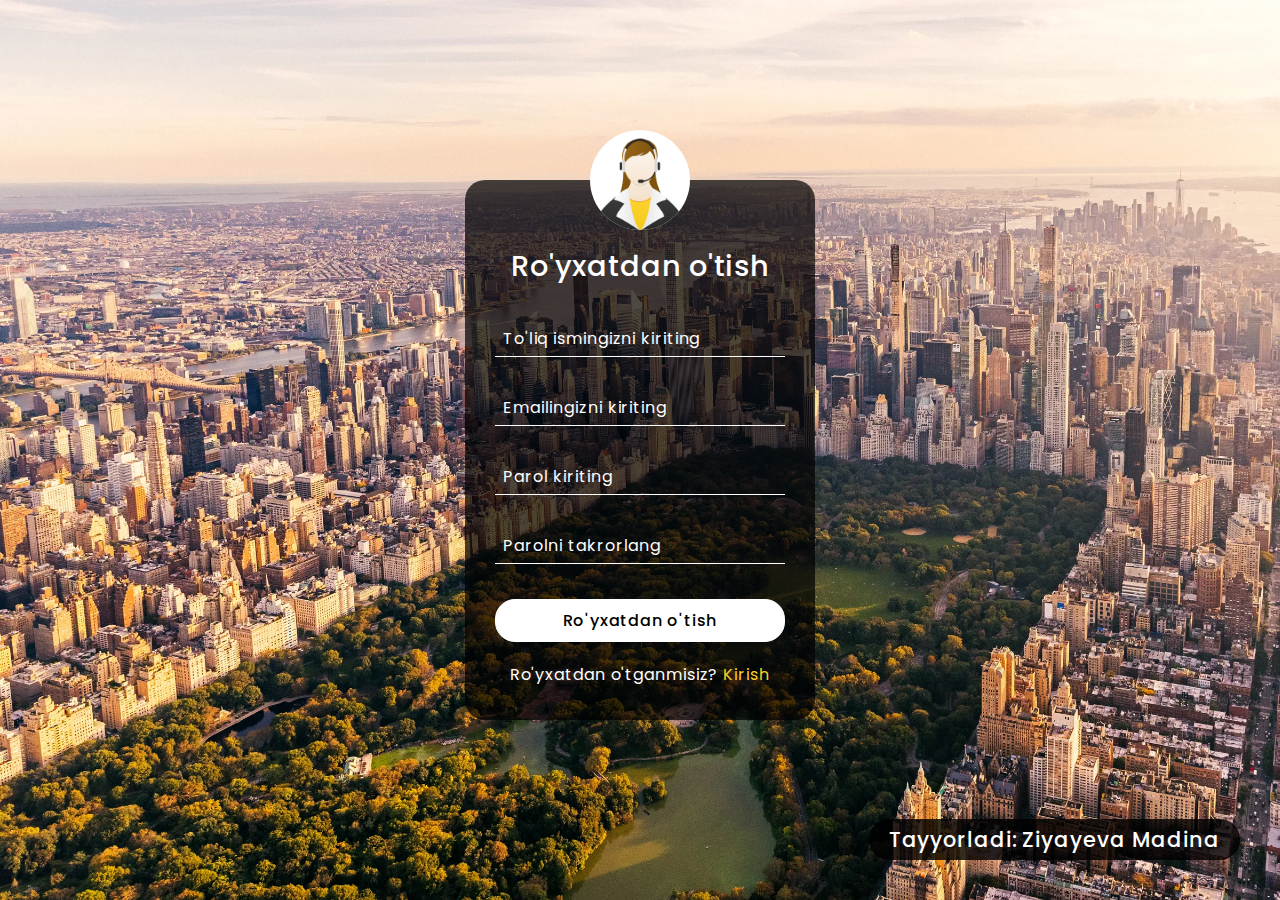
<file: index.html>
<!DOCTYPE html>
<html lang="en">
  <head>
    <meta charset="UTF-8" />
    <meta http-equiv="X-UA-Compatible" content="IE=edge" />
    <meta name="viewport" content="width=device-width, initial-scale=1.0" />
    <meta name="author" content="Ziyayeva Madina" />
    <link rel="preconnect" href="https://fonts.googleapis.com" />
    <link rel="preconnect" href="https://fonts.gstatic.com" crossorigin />
    <link
      href="https://fonts.googleapis.com/css2?family=Poppins:wght@300;400;500;600;700&display=swap"
      rel="stylesheet"
    />
    <link rel="stylesheet" href="styles.css" />
    <title>Ro'yxatdan o'tish sahifasi</title>
  </head>
  <body>
    <div class="registration">
      <div class="registration__container">
        <div class="registration__body">
          <div class="registration__logo">
            <img src="./images/user.png" alt="user logo" />
          </div>
          <div class="registration__title">
            <h2>Ro'yxatdan o'tish</h2>
          </div>
          <form method="post">
            <div class="registration__full-name">
              <input type="text" required />
              <label>To'liq ismingizni kiriting</label>
            </div>
            <div class="registration__email">
              <input type="text" required />
              <label>Emailingizni kiriting</label>
            </div>
            <div class="registration__password">
              <input type="password" required />
              <label>Parol kiriting</label>
            </div>
            <div class="registration__re-password">
              <input type="password" required />
              <label>Parolni takrorlang</label>
            </div>
            <button type="submit">Ro'yxatdan o'tish</button>
          </form>
          <p class="registration__account">
            Ro'yxatdan o'tganmisiz? <a href="login.html">Kirish</a>
          </p>
        </div>
        <h2 class="registration__author">Tayyorladi: Ziyayeva Madina</h2>
      </div>
    </div>
  </body>
</html>
</file>
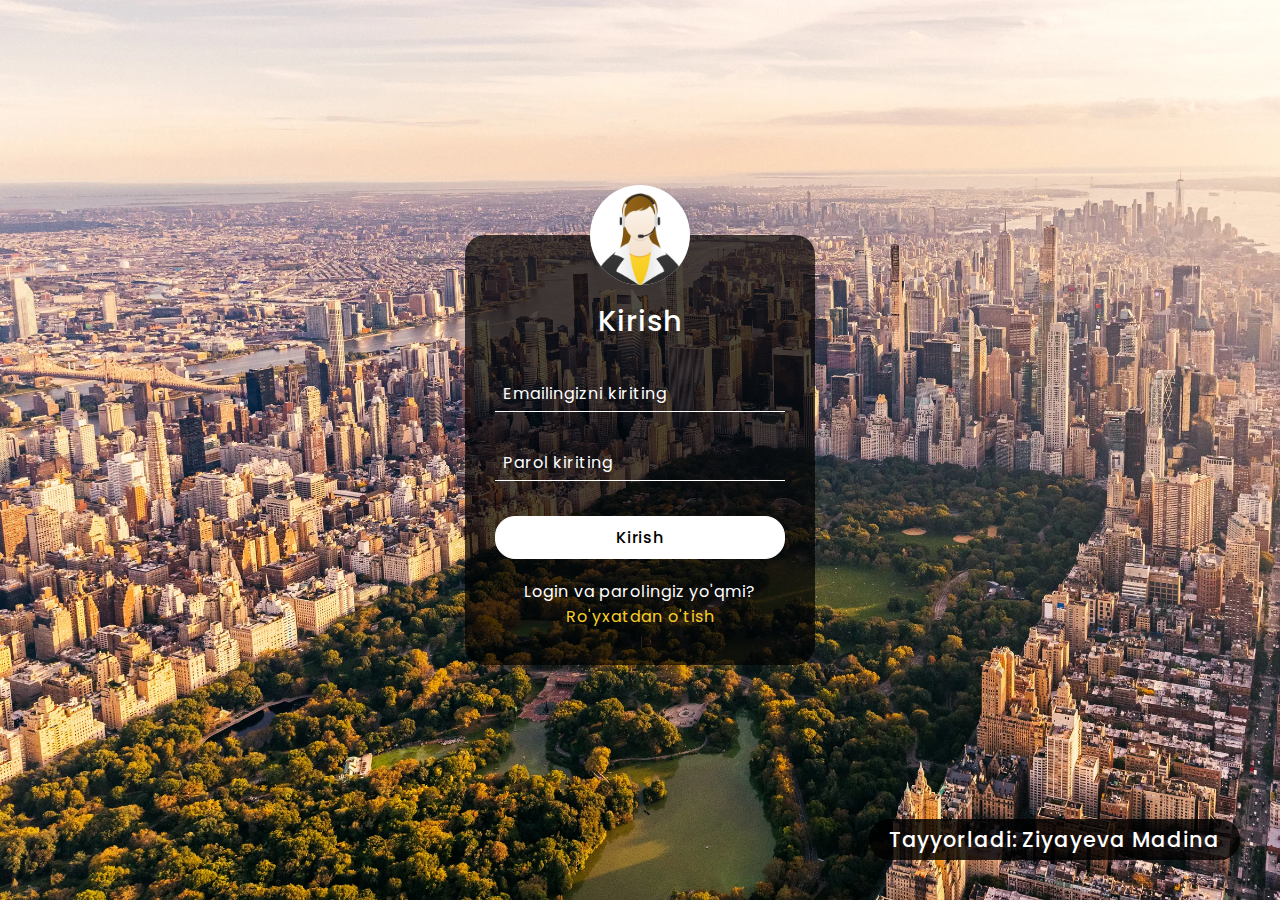
<file: login.html>
<!DOCTYPE html>
<html lang="en">
  <head>
    <meta charset="UTF-8" />
    <meta http-equiv="X-UA-Compatible" content="IE=edge" />
    <meta name="viewport" content="width=device-width, initial-scale=1.0" />
    <meta name="author" content="Ziyayeva Madina" />
    <link rel="preconnect" href="https://fonts.googleapis.com" />
    <link rel="preconnect" href="https://fonts.gstatic.com" crossorigin />
    <link
      href="https://fonts.googleapis.com/css2?family=Poppins:wght@300;400;500;600;700&display=swap"
      rel="stylesheet"
    />
    <link rel="stylesheet" href="styles.css" />
    <title>Kirish sahifasi</title>
  </head>
  <body>
    <div class="login">
      <div class="login__container">
        <div class="login__body">
          <div class="login__logo">
            <img src="./images/user.png" alt="user logo" />
          </div>
          <div class="login__title">
            <h2>Kirish</h2>
          </div>
          <form method="post">
            <div class="login__email">
              <input type="text" required />
              <label>Emailingizni kiriting</label>
            </div>
            <div class="login__password">
              <input type="password" required />
              <label>Parol kiriting</label>
            </div>
            <button type="submit">Kirish</button>
          </form>
          <p class="login__account">
            Login va parolingiz yo'qmi?
            <a href="index.html">Ro'yxatdan o'tish</a>
          </p>
        </div>
        <h2 class="login__author">Tayyorladi: Ziyayeva Madina</h2>
      </div>
    </div>
  </body>
</html>
</file>
<file: styles.css>
* {
  margin: 0;
  padding: 0;
  box-sizing: border-box;
}

html {
  font-family: "Poppins";
  letter-spacing: 0.9px;
}

input {
  width: 100%;
  padding: 4px 8px;
  font-size: 1rem;
  font-family: "Poppins";
  color: #fff;
  border: none;
  border-bottom: 1px solid #fff;
  outline: none;
  background: transparent;
}

input:focus ~ label,
input:valid ~ label {
  top: -20px;
  font-size: 0.9rem;
  color: #f8cf25;
}

label {
  position: absolute;
  left: 8px;
  top: 3px;
  white-space: nowrap;
  text-align: left;
  transition: 0.3s;
}

button {
  width: 100%;
  padding: 8px;
  font-size: 1rem;
  font-weight: 500;
  font-family: "Poppins";
  letter-spacing: 0.8px;
  border-radius: 20px;
  border: 1px solid #fff;
  background: #fff;
  cursor: pointer;
  transition: 0.3s;
}

button:hover {
  color: #fff;
  background: transparent;
}

/*======== Ro'yxatdan o'tish sahifasi uchun style'lar ========*/

.registration {
  width: 100vw;
  height: 100vh;
  background: url("./images/bg.png") no-repeat;
  background-size: cover;
}

.registration__container {
  width: 100%;
  max-width: 1440px;
  height: 100%;
  display: flex;
  align-items: center;
  justify-content: center;
  margin: 0 auto;
}

.registration__body {
  width: 350px;
  height: 540px;
  display: flex;
  flex-direction: column;
  padding: 20px 30px;
  color: #fff;
  text-align: center;
  border-radius: 20px;
  background: rgba(0, 0, 0, 0.7);
}

.registration__logo {
  width: 100px;
  height: 100px;
  padding: 8px 0 0 0;
  margin: 0 auto;
  margin-top: -70px;
  border-radius: 50%;
  background: rgb(255, 255, 255);
  overflow: hidden;
}

.registration__logo img {
  width: 100%;
}

.registration__title h2 {
  font-size: 1.8rem;
  font-weight: 500;
  margin-top: 15px;
}

.registration__full-name,
.registration__email,
.registration__password,
.registration__re-password {
  display: flex;
  flex-direction: column;
  position: relative;
  margin: 35px auto;
}

.registration__author {
  position: absolute;
  bottom: 40px;
  right: 40px;
  padding: 5px 20px;
  font-weight: 500;
  font-size: 1.3rem;
  border-radius: 20px;
  color: #fff;
  background: rgba(0, 0, 0, 0.8);
}

.registration__account {
  margin-top: 20px;
}

.registration__account a {
  color: #f8cf25;
  letter-spacing: 1px;
  text-decoration: none;
}

.registration__account a:hover {
  text-decoration: underline;
}

/*======== Kirish sahifasi uchun style'lar ========*/

.login {
  width: 100vw;
  height: 100vh;
  background: url("./images/bg.png") no-repeat;
  background-size: cover;
}

.login__container {
  width: 100%;
  max-width: 1440px;
  height: 100%;
  display: flex;
  align-items: center;
  justify-content: center;
  margin: 0 auto;
}

.login__body {
  width: 350px;
  height: 430px;
  display: flex;
  flex-direction: column;
  padding: 20px 30px;
  color: #fff;
  text-align: center;
  border-radius: 20px;
  background: rgba(0, 0, 0, 0.7);
}

.login__logo {
  width: 100px;
  height: 100px;
  padding: 8px 0 0 0;
  margin: 0 auto;
  margin-top: -70px;
  border-radius: 50%;
  background: rgb(255, 255, 255);
  overflow: hidden;
}

.login__logo img {
  width: 100%;
}

.login__title h2 {
  font-size: 1.8rem;
  font-weight: 500;
  margin-top: 15px;
}

.login__full-name,
.login__email,
.login__password,
.login__re-password {
  display: flex;
  flex-direction: column;
  position: relative;
  margin: 35px auto;
}

.login__author {
  position: absolute;
  bottom: 40px;
  right: 40px;
  padding: 5px 20px;
  font-weight: 500;
  font-size: 1.3rem;
  border-radius: 20px;
  color: #fff;
  background: rgba(0, 0, 0, 0.8);
}

.login__account {
  margin-top: 20px;
}

.login__account a {
  color: #f8cf25;
  letter-spacing: 1px;
  text-decoration: none;
}

.login__account a:hover {
  text-decoration: underline;
}
</file>
